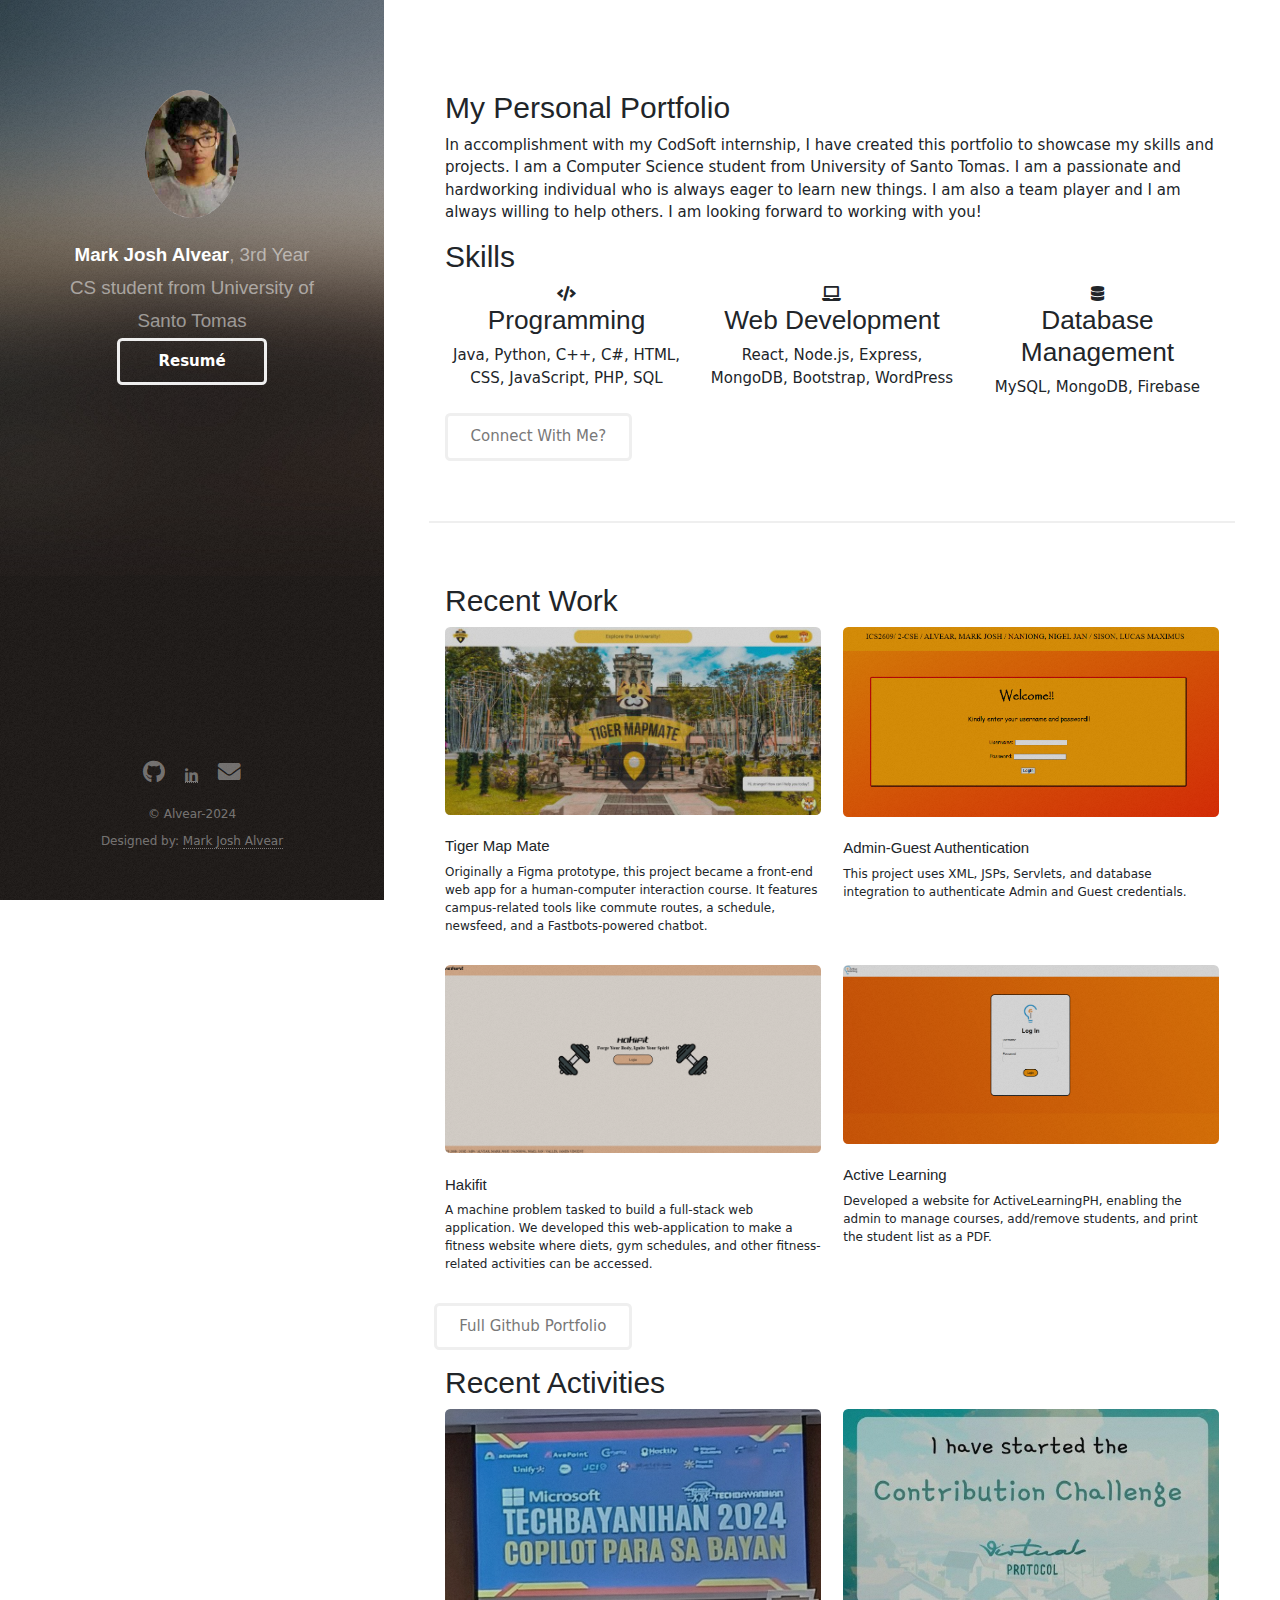
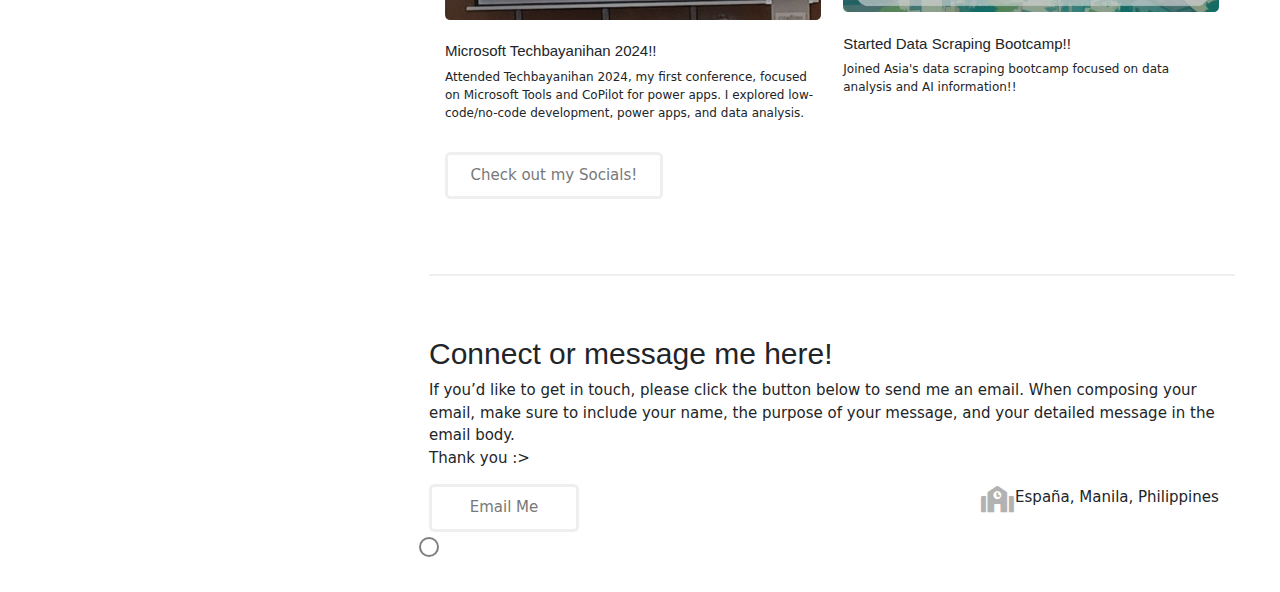
<file: CODSOFT/Portfolio/CODSOFT/index.html>
<!DOCTYPE HTML>
<!--
	Alvear Portfolio by Mark Josh Alvear, some important notes:
	Bootsrap, W3.CSS, and jQuery are used in this project.
	As well as the font-awesome icons.
	Animate.css is also used for the animations.
-->
<html>

<head>
	<title>Alvear Portfolio</title>
	<meta charset="utf-8" />
	<meta name="viewport" content="width=device-width, initial-scale=1, user-scalable=no" />
	<link rel="stylesheet" href="assets/css/main.css" />
	<link rel="stylesheet" href="https://www.w3schools.com/w3css/4/w3.css">
	<link rel="stylesheet" href="https://cdnjs.cloudflare.com/ajax/libs/animate.css/4.1.1/animate.min.css" />
	<link rel="stylesheet" href="https://maxcdn.bootstrapcdn.com/font-awesome/4.4.0/css/font-awesome.min.css">
	<link href="https://cdn.jsdelivr.net/npm/bootstrap@5.3.3/dist/css/bootstrap.min.css" rel="stylesheet"
		integrity="sha384-QWTKZyjpPEjISv5WaRU9OFeRpok6YctnYmDr5pNlyT2bRjXh0JMhjY6hW+ALEwIH" crossorigin="anonymous">
</head>

<body class="is-preload">
	<header id="header">
		<div class="w3-container w3-center w3-animate-top ">

			<div class="inner">
				<a href="#" class="image avatar"><img src="images/avatar.jpg" alt="" /></a>
				<h1><strong>Mark Josh Alvear</strong>, 3rd Year<br />
					CS student from University of Santo Tomas<br /></h1>
			</div>
			<div class="w3-container w3-animate-opacity">
				<a href="images/resume/MarkJoshAlvear-CV.pdf" class="button" download="MarkJoshAlvear-CV.pdf">
					<strong>Resumé</strong>
				</a>
			</div>
		</div>
	</header>
	<div id="main">


		<section id="one">
			<div class="w3-container w3-animate-opacity">
				<header class="major">
					<h2>My Personal Portfolio</h2>
				</header>
				<p>In accomplishment with my CodSoft internship, I have created this portfolio to showcase my skills and
					projects. I am a Computer Science student from University of Santo Tomas. I am a passionate and
					hardworking individual who is always eager to learn new things. I am also a team player and I am
					always willing to help others. I am looking forward to working with you!</p>
			</div>
			<header class="major">
				<div class="w3-container w3-animate-opacity">
					<h2>Skills</h2>
				</div>
			</header>
			<div class="w3-container w3-center w3-animate-opacity">
				<div class="row">
					<article class="col-4 col-12-xsmall">
						<span class="icon solid fa-code"></span>
						<h3>Programming</h3>
						<p>Java, Python, C++, C#, HTML, CSS, JavaScript, PHP, SQL</p>
					</article>
					<article class="col-4 col-12-xsmall">
						<span class="icon solid fa-laptop"></span>
						<h3>Web Development</h3>
						<p>React, Node.js, Express, MongoDB, Bootstrap, WordPress</p>
					</article>
					<article class="col-4 col-12-xsmall">
						<span class="icon solid fa-database"></span>
						<h3>Database Management</h3>
						<p>MySQL, MongoDB, Firebase</p>
					</article>
		</section>
		<div class="w3-container w3-animate-opacity">
		<a href="#three" class="button">Connect With Me?</a>
		</div>
		<section id="two">
			<div class="w3-container w3-animate-opacity">
				<h2>Recent Work</h2>
				<div class="row">
					<article class="col-6 col-12-xsmall work-item">
						<a href="images/fulls/01.jpg" class="image fit thumb"><img src="images/thumbs/01.jpg" /></a>
						<h3>Tiger Map Mate</h3>
						<p>Originally a Figma prototype, this project became a front-end web app for a human-computer
							interaction course. It features campus-related tools like commute routes, a schedule,
							newsfeed, and a Fastbots-powered chatbot.</p1>
					</article>
					<article class="col-6 col-12-xsmall work-item">
						<a href="images/fulls/02.jpg" class="image fit thumb"><img src="images/thumbs/02.jpg" /></a>
						<h3>Admin-Guest Authentication</h3>
						<p>This project uses XML, JSPs, Servlets, and database integration to authenticate Admin and
							Guest credentials.</p1>
					</article>
					<article class="col-6 col-12-xsmall work-item">
						<a href="images/fulls/03.jpg" class="image fit thumb"><img src="images/thumbs/03.jpg" /></a>
						<h3>Hakifit</h3>
						<p>A machine problem tasked to build a full-stack web application. We developed this
							web-application to make a fitness website where
							diets, gym schedules, and other fitness-related activities can be accessed.
							</p1>
					</article>
					<article class="col-6 col-12-xsmall work-item">
						<a href="images/fulls/04.jpg" class="image fit thumb"><img src="images/thumbs/04.jpg" /></a>
						<h3>Active Learning</h3>
						<p>Developed a website for ActiveLearningPH, enabling the admin to manage courses, add/remove
							students, and print the student list as a PDF.</p1>
					</article>
					<ul class="actions">
						<li><a href="https://github.com/Mejji " target="_blank" class="button">Full Github Portfolio</a>
						</li>
					</ul>
					<h2>Recent Activities</h2>
					<article class="col-6 col-12-xsmall work-item">
						<a href="images/fulls/05.jpg" class="image fit thumb"><img src="images/thumbs/05.jpg" /></a>
						<h3>Microsoft Techbayanihan 2024!!</h3>
						<p>Attended Techbayanihan 2024, my first conference, focused on Microsoft Tools and CoPilot for
							power apps. I explored low-code/no-code development, power apps, and data analysis.</p>
					</article>
					<article class="col-6 col-12-xsmall work-item">
						<a href="images/fulls/06.jpg" class="image fit thumb"><img src="images/thumbs/06.jpg" /></a>
						<h3>Started Data Scraping Bootcamp!!</h3>
						<p>Joined Asia's data scraping bootcamp focused on data analysis and AI information!!</p>
					</article>
				</div>
				<ul class="actions">
					<li><a href="https://linktr.ee/mejalvear" target="_blank" class="button">Check out my Socials!</a></li>
				</ul>
			</div>
		</section>

		<!-- Three -->
		<section id="three">
			<h2>Connect or message me here!</h2>
			<p>If you’d like to get in touch, please click the button below to send me an email. When composing your
				email, make sure to include your name, the purpose of your message, and your detailed message in the
				email body.<br> Thank you :><br></p>
			<div class="row">
				<div class="col-8 col-12-small">
					<ul class="actions">
						<li><a href="mailto: mjalvear45@gmail.com" class="button">Email Me</a>
					</ul>
				</div>
				<div class="col-4 col-12-small">
					<ul class="labeled-icons">
						<li>
							<h3 class="icon solid fa-school"><span class="label">Address</span></h3>
							España,
							Manila, Philippines
					</ul>
				</div>
			</div>
		</section>
		<div class="circle-cursor"></div>
		<script>
			document.addEventListener('mousemove', function (e) {
				const cursor = document.querySelector('.circle-cursor');
				const scrollX = window.scrollX || window.pageXOffset; // Get the horizontal scroll position
				const scrollY = window.scrollY || window.pageYOffset; // Get the vertical scroll position

				cursor.style.left = `${e.clientX + scrollX}px`;
				cursor.style.top = `${e.clientY + scrollY}px`;
			});

			// Track hovering over clickable elements
			document.querySelectorAll('.clickable').forEach(element => {
				element.addEventListener('mouseenter', function () {
					document.querySelector('.circle-cursor').style.backgroundColor = 'rgba(0, 0, 0, 0.5)';
					document.querySelector('.circle-cursor').style.borderColor = 'rgba(0, 0, 0, 0.5)';
				});

				element.addEventListener('mouseleave', function () {
					document.querySelector('.circle-cursor').style.backgroundColor = 'transparent';
					document.querySelector('.circle-cursor').style.borderColor = 'rgba(0, 0, 0, 0.5)';
				});
			});

			// Track hovering over the body to reset cursor style
			document.body.addEventListener('mouseenter', function () {
				document.querySelector('.circle-cursor').style.backgroundColor = 'transparent';
				document.querySelector('.circle-cursor').style.borderColor = 'rgba(0, 0, 0, 0.5)';
			});
		</script>
	</div>
	<footer id="footer">
		<div class="w3-container w3-center w3-animate-top">
			<div class="inner">
				<ul class="icons">
					<li><a href="https://github.com/Mejji" target="_blank" class="icon brands fa-github"><span
								class="label">Github</span></a></li>
					<li><a href="https://www.linkedin.com/in/markjoshalvear/" target="_blank"
							class="fa fa-linkedin"><span class="label"></span></a></li>
					<li><a href="mailto: mjalvear45@gmail.com" target="_blank" class="icon solid fa-envelope"><span
								class="label">Email</span></a></li>
				</ul>

				<ul class="copyright">
					<li>&copy; Alvear-2024</li>
					<li>Designed by: <a>Mark Josh Alvear</a></li>
				</ul>
			</div>
		</div>
	</footer>
	<script src="assets/js/jquery.min.js"></script>
	<script src="assets/js/jquery.poptrox.min.js"></script>
	<script src="assets/js/browser.min.js"></script>
	<script src="assets/js/breakpoints.min.js"></script>
	<script src="assets/js/util.js"></script>
	<script src="assets/js/main.js"></script>

</body>

</html>
</file>
<file: CODSOFT/Portfolio/CODSOFT/assets/css/main.css>
@import url("fontawesome-all.min.css");
@import url("https://fonts.googleapis.com/css?family=Source+Sans+Pro:400,400italic");

html,
body,
div,
span,
applet,
object,
iframe,
h1,
h2,
h3,
h4,
h5,
h6,
p,
blockquote,
pre,
a,
abbr,
acronym,
address,
big,
cite,
code,
del,
dfn,
em,
img,
ins,
kbd,
q,
s,
samp,
small,
strike,
strong,
sub,
sup,
tt,
var,
b,
u,
i,
center,
dl,
dt,
dd,
ol,
ul,
li,
fieldset,
form,
label,
legend,
table,
caption,
tbody,
tfoot,
thead,
tr,
th,
td,
article,
aside,
canvas,
details,
embed,
figure,
figcaption,
footer,
header,
hgroup,
menu,
nav,
output,
ruby,
section,
summary,
time,
mark,
audio,
video {
	margin: 0;
	padding: 0;
	border: 0;
	font-size: 100%;
	font: inherit;
	vertical-align: baseline;
}

article,
aside,
details,
figcaption,
figure,
footer,
header,
hgroup,
menu,
nav,
section {
	display: block;
}

body {
	line-height: 1;
}

ol,
ul {
	list-style: none;
}

blockquote,
q {
	quotes: none;
}

blockquote:before,
blockquote:after,
q:before,
q:after {
	content: '';
	content: none;
}

table {
	border-collapse: collapse;
	border-spacing: 0;
}

body {
	-webkit-text-size-adjust: none;
}

mark {
	background-color: transparent;
	color: inherit;
}

input::-moz-focus-inner {
	border: 0;
	padding: 0;
}

input,
select,
textarea {
	-moz-appearance: none;
	-webkit-appearance: none;
	-ms-appearance: none;
	appearance: none;
}


/* W3-schools Animation */
.w3-animate-top {
	animation-timing-function: 4s ease;
}

.container {
	display: flex;
	justify-content: center;
	align-items: center;
	height: 100vh;
	overflow: hidden;
	position: relative;
}

@keyframes slide-in-from-top {
	from {
		transform: translateY(-100%);
		opacity: 0;
	}

	to {
		transform: translateY(0);
		opacity: 1;
	}
}

/* Slide-in class */
.slide-in {
	animation: slide-in-from-top 0.5s ease-out;
	background-color: #f1f1f1;
	padding: 20px;
	border: 1px solid #ddd;
	border-radius: 4px;
	box-shadow: 0px 4px 8px rgba(0, 0, 0, 0.1);
	position: absolute;
	top: 50%;
	left: 50%;
	transform: translate(-50%, -50%);
}

/* Circle Animation */
.circle-cursor {
	position: absolute;
	width: 20px;
	height: 20px;
	border-radius: 50%;
	border: 2px solid rgba(0, 0, 0, 0.5);
	background-color: transparent;
	pointer-events: none;
	transform: translate(-50%, -50%);
	z-index: 1000;
	transition: background-color 0.2s, border-color 0.2s;
}

.clickable {
	display: inline-block;
	margin: 50px;
	padding: 10px 20px;
	background-color: #007BFF;
	color: white;
	text-align: center;
	cursor: pointer;
}

html {
	box-sizing: border-box;
}

*,
*:before,
*:after {
	box-sizing: inherit;
}

body {
	background: #fff;
}

body.is-preload *,
body.is-preload *:before,
body.is-preload *:after {
	-moz-animation: none !important;
	-webkit-animation: none !important;
	-ms-animation: none !important;
	animation: none !important;
	-moz-transition: none !important;
	-webkit-transition: none !important;
	-ms-transition: none !important;
	transition: none !important;
}

body,
input,
select,
textarea {
	color: #a2a2a2;
	font-family: "Source Sans Pro", Helvetica, sans-serif;
	font-size: 16pt;
	font-weight: 400;
	line-height: 1.75em;
}

a {
	-moz-transition: color 0.2s ease-in-out, border-color 0.2s ease-in-out;
	-webkit-transition: color 0.2s ease-in-out, border-color 0.2s ease-in-out;
	-ms-transition: color 0.2s ease-in-out, border-color 0.2s ease-in-out;
	transition: color 0.2s ease-in-out, border-color 0.2s ease-in-out;
	border-bottom: dotted 1px;
	color: #49bf9d;
	text-decoration: none;
}

a:hover {
	border-bottom-color: transparent;
	color: #49bf9d !important;
	text-decoration: none;
}

strong,
b {
	color: #787878;
	font-weight: 400;
}

em,
i {
	font-style: italic;
}

p {
	margin: 0 0 2em 0;
}

p1 {
	margin: 0 0 2em 0;
	text-align: justify;
	text-justify: inter-word;
}

h1,
h2,
h3,
h4,
h5,
h6 {
	color: #787878;
	font-weight: 400;
	line-height: 1em;
	margin: 0 0 1em 0;
}

h1 a,
h2 a,
h3 a,
h4 a,
h5 a,
h6 a {
	color: inherit;
	text-decoration: none;
}

h1 {
	font-size: 2em;
	line-height: 1.5em;
}

h2 {
	font-size: 1.5em;
	line-height: 1.5em;
}

h3 {
	font-size: 1.25em;
	line-height: 1.5em;
}

h4 {
	font-size: 1.1em;
	line-height: 1.5em;
}

h5 {
	font-size: 0.9em;
	line-height: 1.5em;
}

h6 {
	font-size: 0.7em;
	line-height: 1.5em;
}

sub {
	font-size: 0.8em;
	position: relative;
	top: 0.5em;
}

sup {
	font-size: 0.8em;
	position: relative;
	top: -0.5em;
}

hr {
	border: 0;
	border-bottom: solid 2px #efefef;
	margin: 2em 0;
}

hr.major {
	margin: 3em 0;
}

blockquote {
	border-left: solid 6px #efefef;
	font-style: italic;
	margin: 0 0 2em 0;
	padding: 0.5em 0 0.5em 1.5em;
}

code {
	background: #f7f7f7;
	border-radius: 0.35em;
	border: solid 2px #efefef;
	font-family: "Courier New", monospace;
	font-size: 0.9em;
	margin: 0 0.25em;
	padding: 0.25em 0.65em;
}

pre {
	-webkit-overflow-scrolling: touch;
	font-family: "Courier New", monospace;
	font-size: 0.9em;
	margin: 0 0 2em 0;
}

pre code {
	display: block;
	line-height: 1.75em;
	padding: 1em 1.5em;
	overflow-x: auto;
}

.align-left {
	text-align: left;
}

.align-center {
	text-align: center;
}

.align-right {
	text-align: right;
}

/* Container */

.container {
	margin: 0 auto;
	max-width: calc(100% - 4em);
	width: 100%;
}

.container.xsmall {
	width: 25%;
}

.container.small {
	width: 50%;
}

.container.medium {
	width: 75%;
}

.container.large {
	width: 125%;
}

.container.xlarge {
	width: 150%;
}

.container.max {
	width: 100%;
}

@media screen and (max-width: 980px) {

	.container {
		width: 100% !important;
		max-width: 100% !important;
	}

}

@media screen and (max-width: 480px) {

	.container {
		max-width: calc(100% - 3em);
	}

}

/* Row */

.row {
	display: flex;
	flex-wrap: wrap;
	box-sizing: border-box;
	align-items: stretch;
}

.row>* {
	box-sizing: border-box;
}

.row.gtr-uniform>*> :last-child {
	margin-bottom: 0;
}

.row.aln-left {
	justify-content: flex-start;
}

.row.aln-center {
	justify-content: center;
}

.row.aln-right {
	justify-content: flex-end;
}

.row.aln-top {
	align-items: flex-start;
}

.row.aln-middle {
	align-items: center;
}

.row.aln-bottom {
	align-items: flex-end;
}

.row>.imp {
	order: -1;
}

.row>.col-1 {
	width: 8.33333%;
}

.row>.off-1 {
	margin-left: 8.33333%;
}

.row>.col-2 {
	width: 16.66667%;
}

.row>.off-2 {
	margin-left: 16.66667%;
}

.row>.col-3 {
	width: 25%;
}

.row>.off-3 {
	margin-left: 25%;
}

.row>.col-4 {
	width: 33.33333%;
}

.row>.off-4 {
	margin-left: 33.33333%;
}

.row>.col-5 {
	width: 41.66667%;
}

.row>.off-5 {
	margin-left: 41.66667%;
}

.row>.col-6 {
	width: 50%;
}

.row>.off-6 {
	margin-left: 50%;
}

.row>.col-7 {
	width: 58.33333%;
}

.row>.off-7 {
	margin-left: 58.33333%;
}

.row>.col-8 {
	width: 66.66667%;
}

.row>.off-8 {
	margin-left: 66.66667%;
}

.row>.col-9 {
	width: 75%;
}

.row>.off-9 {
	margin-left: 75%;
}

.row>.col-10 {
	width: 83.33333%;
}

.row>.off-10 {
	margin-left: 83.33333%;
}

.row>.col-11 {
	width: 91.66667%;
}

.row>.off-11 {
	margin-left: 91.66667%;
}

.row>.col-12 {
	width: 100%;
}

.row>.off-12 {
	margin-left: 100%;
}

.row.gtr-0 {
	margin-top: 0;
	margin-left: 0em;
}

.row.gtr-0>* {
	padding: 0 0 0 0em;
}

.row.gtr-0.gtr-uniform {
	margin-top: 0em;
}

.row.gtr-0.gtr-uniform>* {
	padding-top: 0em;
}

.row.gtr-25 {
	margin-top: 0;
	margin-left: -0.625em;
}

.row.gtr-25>* {
	padding: 0 0 0 0.625em;
}

.row.gtr-25.gtr-uniform {
	margin-top: -0.625em;
}

.row.gtr-25.gtr-uniform>* {
	padding-top: 0.625em;
}

.row.gtr-50 {
	margin-top: 0;
	margin-left: -1.25em;
}

.row.gtr-50>* {
	padding: 0 0 0 1.25em;
}

.row.gtr-50.gtr-uniform {
	margin-top: -1.25em;
}

.row.gtr-50.gtr-uniform>* {
	padding-top: 1.25em;
}

.row {
	margin-top: 0;
	margin-left: -2.5em;
}

.row>* {
	padding: 0 0 0 2.5em;
}

.row.gtr-uniform {
	margin-top: -2.5em;
}

.row.gtr-uniform>* {
	padding-top: 2.5em;
}

.row.gtr-150 {
	margin-top: 0;
	margin-left: -3.75em;
}

.row.gtr-150>* {
	padding: 0 0 0 3.75em;
}

.row.gtr-150.gtr-uniform {
	margin-top: -3.75em;
}

.row.gtr-150.gtr-uniform>* {
	padding-top: 3.75em;
}

.row.gtr-200 {
	margin-top: 0;
	margin-left: -5em;
}

.row.gtr-200>* {
	padding: 0 0 0 5em;
}

.row.gtr-200.gtr-uniform {
	margin-top: -5em;
}

.row.gtr-200.gtr-uniform>* {
	padding-top: 5em;
}

@media screen and (max-width: 1800px) {

	.row {
		display: flex;
		flex-wrap: wrap;
		box-sizing: border-box;
		align-items: stretch;
	}

	.row>* {
		box-sizing: border-box;
	}

	.row.gtr-uniform>*> :last-child {
		margin-bottom: 0;
	}

	.row.aln-left {
		justify-content: flex-start;
	}

	.row.aln-center {
		justify-content: center;
	}

	.row.aln-right {
		justify-content: flex-end;
	}

	.row.aln-top {
		align-items: flex-start;
	}

	.row.aln-middle {
		align-items: center;
	}

	.row.aln-bottom {
		align-items: flex-end;
	}

	.row>.imp-xlarge {
		order: -1;
	}

	.row>.col-1-xlarge {
		width: 8.33333%;
	}

	.row>.off-1-xlarge {
		margin-left: 8.33333%;
	}

	.row>.col-2-xlarge {
		width: 16.66667%;
	}

	.row>.off-2-xlarge {
		margin-left: 16.66667%;
	}

	.row>.col-3-xlarge {
		width: 25%;
	}

	.row>.off-3-xlarge {
		margin-left: 25%;
	}

	.row>.col-4-xlarge {
		width: 33.33333%;
	}

	.row>.off-4-xlarge {
		margin-left: 33.33333%;
	}

	.row>.col-5-xlarge {
		width: 41.66667%;
	}

	.row>.off-5-xlarge {
		margin-left: 41.66667%;
	}

	.row>.col-6-xlarge {
		width: 50%;
	}

	.row>.off-6-xlarge {
		margin-left: 50%;
	}

	.row>.col-7-xlarge {
		width: 58.33333%;
	}

	.row>.off-7-xlarge {
		margin-left: 58.33333%;
	}

	.row>.col-8-xlarge {
		width: 66.66667%;
	}

	.row>.off-8-xlarge {
		margin-left: 66.66667%;
	}

	.row>.col-9-xlarge {
		width: 75%;
	}

	.row>.off-9-xlarge {
		margin-left: 75%;
	}

	.row>.col-10-xlarge {
		width: 83.33333%;
	}

	.row>.off-10-xlarge {
		margin-left: 83.33333%;
	}

	.row>.col-11-xlarge {
		width: 91.66667%;
	}

	.row>.off-11-xlarge {
		margin-left: 91.66667%;
	}

	.row>.col-12-xlarge {
		width: 100%;
	}

	.row>.off-12-xlarge {
		margin-left: 100%;
	}

	.row.gtr-0 {
		margin-top: 0;
		margin-left: 0em;
	}

	.row.gtr-0>* {
		padding: 0 0 0 0em;
	}

	.row.gtr-0.gtr-uniform {
		margin-top: 0em;
	}

	.row.gtr-0.gtr-uniform>* {
		padding-top: 0em;
	}

	.row.gtr-25 {
		margin-top: 0;
		margin-left: -0.625em;
	}

	.row.gtr-25>* {
		padding: 0 0 0 0.625em;
	}

	.row.gtr-25.gtr-uniform {
		margin-top: -0.625em;
	}

	.row.gtr-25.gtr-uniform>* {
		padding-top: 0.625em;
	}

	.row.gtr-50 {
		margin-top: 0;
		margin-left: -1.25em;
	}

	.row.gtr-50>* {
		padding: 0 0 0 1.25em;
	}

	.row.gtr-50.gtr-uniform {
		margin-top: -1.25em;
	}

	.row.gtr-50.gtr-uniform>* {
		padding-top: 1.25em;
	}

	.row {
		margin-top: 0;
		margin-left: -2.5em;
	}

	.row>* {
		padding: 0 0 0 2.5em;
	}

	.row.gtr-uniform {
		margin-top: -2.5em;
	}

	.row.gtr-uniform>* {
		padding-top: 2.5em;
	}

	.row.gtr-150 {
		margin-top: 0;
		margin-left: -3.75em;
	}

	.row.gtr-150>* {
		padding: 0 0 0 3.75em;
	}

	.row.gtr-150.gtr-uniform {
		margin-top: -3.75em;
	}

	.row.gtr-150.gtr-uniform>* {
		padding-top: 3.75em;
	}

	.row.gtr-200 {
		margin-top: 0;
		margin-left: -5em;
	}

	.row.gtr-200>* {
		padding: 0 0 0 5em;
	}

	.row.gtr-200.gtr-uniform {
		margin-top: -5em;
	}

	.row.gtr-200.gtr-uniform>* {
		padding-top: 5em;
	}

}

@media screen and (max-width: 1280px) {

	.row {
		display: flex;
		flex-wrap: wrap;
		box-sizing: border-box;
		align-items: stretch;
	}

	.row>* {
		box-sizing: border-box;
	}

	.row.gtr-uniform>*> :last-child {
		margin-bottom: 0;
	}

	.row.aln-left {
		justify-content: flex-start;
	}

	.row.aln-center {
		justify-content: center;
	}

	.row.aln-right {
		justify-content: flex-end;
	}

	.row.aln-top {
		align-items: flex-start;
	}

	.row.aln-middle {
		align-items: center;
	}

	.row.aln-bottom {
		align-items: flex-end;
	}

	.row>.imp-large {
		order: -1;
	}

	.row>.col-1-large {
		width: 8.33333%;
	}

	.row>.off-1-large {
		margin-left: 8.33333%;
	}

	.row>.col-2-large {
		width: 16.66667%;
	}

	.row>.off-2-large {
		margin-left: 16.66667%;
	}

	.row>.col-3-large {
		width: 25%;
	}

	.row>.off-3-large {
		margin-left: 25%;
	}

	.row>.col-4-large {
		width: 33.33333%;
	}

	.row>.off-4-large {
		margin-left: 33.33333%;
	}

	.row>.col-5-large {
		width: 41.66667%;
	}

	.row>.off-5-large {
		margin-left: 41.66667%;
	}

	.row>.col-6-large {
		width: 50%;
	}

	.row>.off-6-large {
		margin-left: 50%;
	}

	.row>.col-7-large {
		width: 58.33333%;
	}

	.row>.off-7-large {
		margin-left: 58.33333%;
	}

	.row>.col-8-large {
		width: 66.66667%;
	}

	.row>.off-8-large {
		margin-left: 66.66667%;
	}

	.row>.col-9-large {
		width: 75%;
	}

	.row>.off-9-large {
		margin-left: 75%;
	}

	.row>.col-10-large {
		width: 83.33333%;
	}

	.row>.off-10-large {
		margin-left: 83.33333%;
	}

	.row>.col-11-large {
		width: 91.66667%;
	}

	.row>.off-11-large {
		margin-left: 91.66667%;
	}

	.row>.col-12-large {
		width: 100%;
	}

	.row>.off-12-large {
		margin-left: 100%;
	}

	.row.gtr-0 {
		margin-top: 0;
		margin-left: 0em;
	}

	.row.gtr-0>* {
		padding: 0 0 0 0em;
	}

	.row.gtr-0.gtr-uniform {
		margin-top: 0em;
	}

	.row.gtr-0.gtr-uniform>* {
		padding-top: 0em;
	}

	.row.gtr-25 {
		margin-top: 0;
		margin-left: -0.5em;
	}

	.row.gtr-25>* {
		padding: 0 0 0 0.5em;
	}

	.row.gtr-25.gtr-uniform {
		margin-top: -0.5em;
	}

	.row.gtr-25.gtr-uniform>* {
		padding-top: 0.5em;
	}

	.row.gtr-50 {
		margin-top: 0;
		margin-left: -1em;
	}

	.row.gtr-50>* {
		padding: 0 0 0 1em;
	}

	.row.gtr-50.gtr-uniform {
		margin-top: -1em;
	}

	.row.gtr-50.gtr-uniform>* {
		padding-top: 1em;
	}

	.row {
		margin-top: 0;
		margin-left: -2em;
	}

	.row>* {
		padding: 0 0 0 2em;
	}

	.row.gtr-uniform {
		margin-top: -2em;
	}

	.row.gtr-uniform>* {
		padding-top: 2em;
	}

	.row.gtr-150 {
		margin-top: 0;
		margin-left: -3em;
	}

	.row.gtr-150>* {
		padding: 0 0 0 3em;
	}

	.row.gtr-150.gtr-uniform {
		margin-top: -3em;
	}

	.row.gtr-150.gtr-uniform>* {
		padding-top: 3em;
	}

	.row.gtr-200 {
		margin-top: 0;
		margin-left: -4em;
	}

	.row.gtr-200>* {
		padding: 0 0 0 4em;
	}

	.row.gtr-200.gtr-uniform {
		margin-top: -4em;
	}

	.row.gtr-200.gtr-uniform>* {
		padding-top: 4em;
	}

}

@media screen and (max-width: 980px) {

	.row {
		display: flex;
		flex-wrap: wrap;
		box-sizing: border-box;
		align-items: stretch;
	}

	.row>* {
		box-sizing: border-box;
	}

	.row.gtr-uniform>*> :last-child {
		margin-bottom: 0;
	}

	.row.aln-left {
		justify-content: flex-start;
	}

	.row.aln-center {
		justify-content: center;
	}

	.row.aln-right {
		justify-content: flex-end;
	}

	.row.aln-top {
		align-items: flex-start;
	}

	.row.aln-middle {
		align-items: center;
	}

	.row.aln-bottom {
		align-items: flex-end;
	}

	.row>.imp-medium {
		order: -1;
	}

	.row>.col-1-medium {
		width: 8.33333%;
	}

	.row>.off-1-medium {
		margin-left: 8.33333%;
	}

	.row>.col-2-medium {
		width: 16.66667%;
	}

	.row>.off-2-medium {
		margin-left: 16.66667%;
	}

	.row>.col-3-medium {
		width: 25%;
	}

	.row>.off-3-medium {
		margin-left: 25%;
	}

	.row>.col-4-medium {
		width: 33.33333%;
	}

	.row>.off-4-medium {
		margin-left: 33.33333%;
	}

	.row>.col-5-medium {
		width: 41.66667%;
	}

	.row>.off-5-medium {
		margin-left: 41.66667%;
	}

	.row>.col-6-medium {
		width: 50%;
	}

	.row>.off-6-medium {
		margin-left: 50%;
	}

	.row>.col-7-medium {
		width: 58.33333%;
	}

	.row>.off-7-medium {
		margin-left: 58.33333%;
	}

	.row>.col-8-medium {
		width: 66.66667%;
	}

	.row>.off-8-medium {
		margin-left: 66.66667%;
	}

	.row>.col-9-medium {
		width: 75%;
	}

	.row>.off-9-medium {
		margin-left: 75%;
	}

	.row>.col-10-medium {
		width: 83.33333%;
	}

	.row>.off-10-medium {
		margin-left: 83.33333%;
	}

	.row>.col-11-medium {
		width: 91.66667%;
	}

	.row>.off-11-medium {
		margin-left: 91.66667%;
	}

	.row>.col-12-medium {
		width: 100%;
	}

	.row>.off-12-medium {
		margin-left: 100%;
	}

	.row.gtr-0 {
		margin-top: 0;
		margin-left: 0em;
	}

	.row.gtr-0>* {
		padding: 0 0 0 0em;
	}

	.row.gtr-0.gtr-uniform {
		margin-top: 0em;
	}

	.row.gtr-0.gtr-uniform>* {
		padding-top: 0em;
	}

	.row.gtr-25 {
		margin-top: 0;
		margin-left: -0.5em;
	}

	.row.gtr-25>* {
		padding: 0 0 0 0.5em;
	}

	.row.gtr-25.gtr-uniform {
		margin-top: -0.5em;
	}

	.row.gtr-25.gtr-uniform>* {
		padding-top: 0.5em;
	}

	.row.gtr-50 {
		margin-top: 0;
		margin-left: -1em;
	}

	.row.gtr-50>* {
		padding: 0 0 0 1em;
	}

	.row.gtr-50.gtr-uniform {
		margin-top: -1em;
	}

	.row.gtr-50.gtr-uniform>* {
		padding-top: 1em;
	}

	.row {
		margin-top: 0;
		margin-left: -2em;
	}

	.row>* {
		padding: 0 0 0 2em;
	}

	.row.gtr-uniform {
		margin-top: -2em;
	}

	.row.gtr-uniform>* {
		padding-top: 2em;
	}

	.row.gtr-150 {
		margin-top: 0;
		margin-left: -3em;
	}

	.row.gtr-150>* {
		padding: 0 0 0 3em;
	}

	.row.gtr-150.gtr-uniform {
		margin-top: -3em;
	}

	.row.gtr-150.gtr-uniform>* {
		padding-top: 3em;
	}

	.row.gtr-200 {
		margin-top: 0;
		margin-left: -4em;
	}

	.row.gtr-200>* {
		padding: 0 0 0 4em;
	}

	.row.gtr-200.gtr-uniform {
		margin-top: -4em;
	}

	.row.gtr-200.gtr-uniform>* {
		padding-top: 4em;
	}

}

@media screen and (max-width: 736px) {

	.row {
		display: flex;
		flex-wrap: wrap;
		box-sizing: border-box;
		align-items: stretch;
	}

	.row>* {
		box-sizing: border-box;
	}

	.row.gtr-uniform>*> :last-child {
		margin-bottom: 0;
	}

	.row.aln-left {
		justify-content: flex-start;
	}

	.row.aln-center {
		justify-content: center;
	}

	.row.aln-right {
		justify-content: flex-end;
	}

	.row.aln-top {
		align-items: flex-start;
	}

	.row.aln-middle {
		align-items: center;
	}

	.row.aln-bottom {
		align-items: flex-end;
	}

	.row>.imp-small {
		order: -1;
	}

	.row>.col-1-small {
		width: 8.33333%;
	}

	.row>.off-1-small {
		margin-left: 8.33333%;
	}

	.row>.col-2-small {
		width: 16.66667%;
	}

	.row>.off-2-small {
		margin-left: 16.66667%;
	}

	.row>.col-3-small {
		width: 25%;
	}

	.row>.off-3-small {
		margin-left: 25%;
	}

	.row>.col-4-small {
		width: 33.33333%;
	}

	.row>.off-4-small {
		margin-left: 33.33333%;
	}

	.row>.col-5-small {
		width: 41.66667%;
	}

	.row>.off-5-small {
		margin-left: 41.66667%;
	}

	.row>.col-6-small {
		width: 50%;
	}

	.row>.off-6-small {
		margin-left: 50%;
	}

	.row>.col-7-small {
		width: 58.33333%;
	}

	.row>.off-7-small {
		margin-left: 58.33333%;
	}

	.row>.col-8-small {
		width: 66.66667%;
	}

	.row>.off-8-small {
		margin-left: 66.66667%;
	}

	.row>.col-9-small {
		width: 75%;
	}

	.row>.off-9-small {
		margin-left: 75%;
	}

	.row>.col-10-small {
		width: 83.33333%;
	}

	.row>.off-10-small {
		margin-left: 83.33333%;
	}

	.row>.col-11-small {
		width: 91.66667%;
	}

	.row>.off-11-small {
		margin-left: 91.66667%;
	}

	.row>.col-12-small {
		width: 100%;
	}

	.row>.off-12-small {
		margin-left: 100%;
	}

	.row.gtr-0 {
		margin-top: 0;
		margin-left: 0em;
	}

	.row.gtr-0>* {
		padding: 0 0 0 0em;
	}

	.row.gtr-0.gtr-uniform {
		margin-top: 0em;
	}

	.row.gtr-0.gtr-uniform>* {
		padding-top: 0em;
	}

	.row.gtr-25 {
		margin-top: 0;
		margin-left: -0.375em;
	}

	.row.gtr-25>* {
		padding: 0 0 0 0.375em;
	}

	.row.gtr-25.gtr-uniform {
		margin-top: -0.375em;
	}

	.row.gtr-25.gtr-uniform>* {
		padding-top: 0.375em;
	}

	.row.gtr-50 {
		margin-top: 0;
		margin-left: -0.75em;
	}

	.row.gtr-50>* {
		padding: 0 0 0 0.75em;
	}

	.row.gtr-50.gtr-uniform {
		margin-top: -0.75em;
	}

	.row.gtr-50.gtr-uniform>* {
		padding-top: 0.75em;
	}

	.row {
		margin-top: 0;
		margin-left: -1.5em;
	}

	.row>* {
		padding: 0 0 0 1.5em;
	}

	.row.gtr-uniform {
		margin-top: -1.5em;
	}

	.row.gtr-uniform>* {
		padding-top: 1.5em;
	}

	.row.gtr-150 {
		margin-top: 0;
		margin-left: -2.25em;
	}

	.row.gtr-150>* {
		padding: 0 0 0 2.25em;
	}

	.row.gtr-150.gtr-uniform {
		margin-top: -2.25em;
	}

	.row.gtr-150.gtr-uniform>* {
		padding-top: 2.25em;
	}

	.row.gtr-200 {
		margin-top: 0;
		margin-left: -3em;
	}

	.row.gtr-200>* {
		padding: 0 0 0 3em;
	}

	.row.gtr-200.gtr-uniform {
		margin-top: -3em;
	}

	.row.gtr-200.gtr-uniform>* {
		padding-top: 3em;
	}

}

@media screen and (max-width: 480px) {

	.row {
		display: flex;
		flex-wrap: wrap;
		box-sizing: border-box;
		align-items: stretch;
	}

	.row>* {
		box-sizing: border-box;
	}

	.row.gtr-uniform>*> :last-child {
		margin-bottom: 0;
	}

	.row.aln-left {
		justify-content: flex-start;
	}

	.row.aln-center {
		justify-content: center;
	}

	.row.aln-right {
		justify-content: flex-end;
	}

	.row.aln-top {
		align-items: flex-start;
	}

	.row.aln-middle {
		align-items: center;
	}

	.row.aln-bottom {
		align-items: flex-end;
	}

	.row>.imp-xsmall {
		order: -1;
	}

	.row>.col-1-xsmall {
		width: 8.33333%;
	}

	.row>.off-1-xsmall {
		margin-left: 8.33333%;
	}

	.row>.col-2-xsmall {
		width: 16.66667%;
	}

	.row>.off-2-xsmall {
		margin-left: 16.66667%;
	}

	.row>.col-3-xsmall {
		width: 25%;
	}

	.row>.off-3-xsmall {
		margin-left: 25%;
	}

	.row>.col-4-xsmall {
		width: 33.33333%;
	}

	.row>.off-4-xsmall {
		margin-left: 33.33333%;
	}

	.row>.col-5-xsmall {
		width: 41.66667%;
	}

	.row>.off-5-xsmall {
		margin-left: 41.66667%;
	}

	.row>.col-6-xsmall {
		width: 50%;
	}

	.row>.off-6-xsmall {
		margin-left: 50%;
	}

	.row>.col-7-xsmall {
		width: 58.33333%;
	}

	.row>.off-7-xsmall {
		margin-left: 58.33333%;
	}

	.row>.col-8-xsmall {
		width: 66.66667%;
	}

	.row>.off-8-xsmall {
		margin-left: 66.66667%;
	}

	.row>.col-9-xsmall {
		width: 75%;
	}

	.row>.off-9-xsmall {
		margin-left: 75%;
	}

	.row>.col-10-xsmall {
		width: 83.33333%;
	}

	.row>.off-10-xsmall {
		margin-left: 83.33333%;
	}

	.row>.col-11-xsmall {
		width: 91.66667%;
	}

	.row>.off-11-xsmall {
		margin-left: 91.66667%;
	}

	.row>.col-12-xsmall {
		width: 100%;
	}

	.row>.off-12-xsmall {
		margin-left: 100%;
	}

	.row.gtr-0 {
		margin-top: 0;
		margin-left: 0em;
	}

	.row.gtr-0>* {
		padding: 0 0 0 0em;
	}

	.row.gtr-0.gtr-uniform {
		margin-top: 0em;
	}

	.row.gtr-0.gtr-uniform>* {
		padding-top: 0em;
	}

	.row.gtr-25 {
		margin-top: 0;
		margin-left: -0.375em;
	}

	.row.gtr-25>* {
		padding: 0 0 0 0.375em;
	}

	.row.gtr-25.gtr-uniform {
		margin-top: -0.375em;
	}

	.row.gtr-25.gtr-uniform>* {
		padding-top: 0.375em;
	}

	.row.gtr-50 {
		margin-top: 0;
		margin-left: -0.75em;
	}

	.row.gtr-50>* {
		padding: 0 0 0 0.75em;
	}

	.row.gtr-50.gtr-uniform {
		margin-top: -0.75em;
	}

	.row.gtr-50.gtr-uniform>* {
		padding-top: 0.75em;
	}

	.row {
		margin-top: 0;
		margin-left: -1.5em;
	}

	.row>* {
		padding: 0 0 0 1.5em;
	}

	.row.gtr-uniform {
		margin-top: -1.5em;
	}

	.row.gtr-uniform>* {
		padding-top: 1.5em;
	}

	.row.gtr-150 {
		margin-top: 0;
		margin-left: -2.25em;
	}

	.row.gtr-150>* {
		padding: 0 0 0 2.25em;
	}

	.row.gtr-150.gtr-uniform {
		margin-top: -2.25em;
	}

	.row.gtr-150.gtr-uniform>* {
		padding-top: 2.25em;
	}

	.row.gtr-200 {
		margin-top: 0;
		margin-left: -3em;
	}

	.row.gtr-200>* {
		padding: 0 0 0 3em;
	}

	.row.gtr-200.gtr-uniform {
		margin-top: -3em;
	}

	.row.gtr-200.gtr-uniform>* {
		padding-top: 3em;
	}

}

/* Section/Article */

section.special,
article.special {
	text-align: center;
}

header p {
	color: #b2b2b2;
	position: relative;
	margin: 0 0 1.5em 0;
}

header h2+p {
	font-size: 1.25em;
	margin-top: -1em;
	line-height: 1.5em;
}

header h3+p {
	font-size: 1.1em;
	margin-top: -0.8em;
	line-height: 1.5em;
}

header h4+p,
header h5+p,
header h6+p {
	font-size: 0.9em;
	margin-top: -0.6em;
	line-height: 1.5em;
}

header.major h2 {
	font-size: 2em;
}

/* Form */

form {
	margin: 0 0 2em 0;
}

label {
	color: #787878;
	display: block;
	font-size: 0.9em;
	font-weight: 400;
	margin: 0 0 1em 0;
}

input[type="text"],
input[type="password"],
input[type="email"],
select,
textarea {
	-moz-appearance: none;
	-webkit-appearance: none;
	-ms-appearance: none;
	appearance: none;
	background: #f7f7f7;
	border-radius: 0.35em;
	border: solid 2px transparent;
	color: inherit;
	display: block;
	outline: 0;
	padding: 0 0.75em;
	text-decoration: none;
	width: 100%;
}

input[type="text"]:invalid,
input[type="password"]:invalid,
input[type="email"]:invalid,
select:invalid,
textarea:invalid {
	box-shadow: none;
}

input[type="text"]:focus,
input[type="password"]:focus,
input[type="email"]:focus,
select:focus,
textarea:focus {
	border-color: #49bf9d;
}

select {
	background-image: url("data:image/svg+xml;charset=utf8,%3Csvg xmlns='http://www.w3.org/2000/svg' width='40' height='40' preserveAspectRatio='none' viewBox='0 0 40 40'%3E%3Cpath d='M9.4,12.3l10.4,10.4l10.4-10.4c0.2-0.2,0.5-0.4,0.9-0.4c0.3,0,0.6,0.1,0.9,0.4l3.3,3.3c0.2,0.2,0.4,0.5,0.4,0.9 c0,0.4-0.1,0.6-0.4,0.9L20.7,31.9c-0.2,0.2-0.5,0.4-0.9,0.4c-0.3,0-0.6-0.1-0.9-0.4L4.3,17.3c-0.2-0.2-0.4-0.5-0.4-0.9 c0-0.4,0.1-0.6,0.4-0.9l3.3-3.3c0.2-0.2,0.5-0.4,0.9-0.4S9.1,12.1,9.4,12.3z' fill='%23dfdfdf' /%3E%3C/svg%3E");
	background-size: 1.25rem;
	background-repeat: no-repeat;
	background-position: calc(100% - 1rem) center;
	height: 2.75em;
	padding-right: 2.75em;
	text-overflow: ellipsis;
}

select option {
	color: #787878;
	background: #fff;
}

select:focus::-ms-value {
	background-color: transparent;
}

select::-ms-expand {
	display: none;
}

input[type="text"],
input[type="password"],
input[type="email"],
select {
	height: 2.75em;
}

textarea {
	padding: 0.75em;
}

input[type="checkbox"],
input[type="radio"] {
	-moz-appearance: none;
	-webkit-appearance: none;
	-ms-appearance: none;
	appearance: none;
	display: block;
	float: left;
	margin-right: -2em;
	opacity: 0;
	width: 1em;
	z-index: -1;
}

input[type="checkbox"]+label,
input[type="radio"]+label {
	text-decoration: none;
	color: #a2a2a2;
	cursor: pointer;
	display: inline-block;
	font-size: 1em;
	font-weight: 400;
	padding-left: 2.4em;
	padding-right: 0.75em;
	position: relative;
}

input[type="checkbox"]+label:before,
input[type="radio"]+label:before {
	-moz-osx-font-smoothing: grayscale;
	-webkit-font-smoothing: antialiased;
	display: inline-block;
	font-style: normal;
	font-variant: normal;
	text-rendering: auto;
	line-height: 1;
	text-transform: none !important;
	font-family: 'Font Awesome 5 Free';
	font-weight: 900;
}

input[type="checkbox"]+label:before,
input[type="radio"]+label:before {
	background: #f7f7f7;
	border-radius: 0.35em;
	border: solid 2px transparent;
	content: '';
	display: inline-block;
	font-size: 0.8em;
	height: 2.0625em;
	left: 0;
	line-height: 1.85625em;
	position: absolute;
	text-align: center;
	top: 0;
	width: 2.0625em;
}

input[type="checkbox"]:checked+label:before,
input[type="radio"]:checked+label:before {
	background: #787878;
	border-color: #787878;
	color: #fff;
	content: '\f00c';
}

input[type="checkbox"]:focus+label:before,
input[type="radio"]:focus+label:before {
	border-color: #49bf9d;
}

input[type="checkbox"]+label:before {
	border-radius: 0.35em;
}

input[type="radio"]+label:before {
	border-radius: 100%;
}

::-webkit-input-placeholder {
	color: #b2b2b2 !important;
	opacity: 1.0;
}

:-moz-placeholder {
	color: #b2b2b2 !important;
	opacity: 1.0;
}

::-moz-placeholder {
	color: #b2b2b2 !important;
	opacity: 1.0;
}

:-ms-input-placeholder {
	color: #b2b2b2 !important;
	opacity: 1.0;
}

/* Box */

.box {
	border-radius: 0.35em;
	border: solid 2px #efefef;
	margin-bottom: 2em;
	padding: 1.5em;
}

.box> :last-child,
.box> :last-child> :last-child,
.box> :last-child> :last-child> :last-child {
	margin-bottom: 0;
}

.box.alt {
	border: 0;
	border-radius: 0;
	padding: 0;
}

/* Icon */

.icon {
	text-decoration: none;
	border-bottom: none;
	position: relative;
}

.icon:before {
	-moz-osx-font-smoothing: grayscale;
	-webkit-font-smoothing: antialiased;
	display: inline-block;
	font-style: normal;
	font-variant: normal;
	text-rendering: auto;
	line-height: 1;
	text-transform: none !important;
	font-family: 'Font Awesome 5 Free';
	font-weight: 400;
}

.icon>.label {
	display: none;
}

.icon:before {
	line-height: inherit;
}

.icon.solid:before {
	font-weight: 900;
}

.icon.brands:before {
	font-family: 'Font Awesome 5 Brands';
}

/* Image */

.image {
	border-radius: 0.35em;
	border: 0;
	display: inline-block;
	position: relative;
}

.image:before {
	-moz-transition: opacity 0.2s ease-in-out;
	-webkit-transition: opacity 0.2s ease-in-out;
	-ms-transition: opacity 0.2s ease-in-out;
	transition: opacity 0.2s ease-in-out;
	background: url("images/overlay.png");
	border-radius: 0.35em;
	content: '';
	display: block;
	height: 100%;
	left: 0;
	opacity: 0.5;
	position: absolute;
	top: 0;
	width: 100%;
}

.image.thumb {
	text-align: center;
}

.image.thumb:after {
	-moz-transition: opacity 0.2s ease-in-out;
	-webkit-transition: opacity 0.2s ease-in-out;
	-ms-transition: opacity 0.2s ease-in-out;
	transition: opacity 0.2s ease-in-out;
	border-radius: 0.35em;
	border: solid 3px rgba(255, 255, 255, 0.5);
	color: #fff;
	content: 'View';
	display: inline-block;
	font-size: 0.8em;
	font-weight: 400;
	left: 50%;
	line-height: 2.25em;
	margin: -1.25em 0 0 -3em;
	opacity: 0;
	padding: 0 1.5em;
	position: absolute;
	text-align: center;
	text-decoration: none;
	top: 50%;
	white-space: nowrap;
}

.image.thumb:hover:after {
	opacity: 1.0;
}

.image.thumb:hover:before {
	background: url("images/overlay.png"), url("images/overlay.png");
	opacity: 1.0;
}

.image img {
	border-radius: 0.35em;
	display: block;
}

.image.left {
	float: left;
	margin: 0 1.5em 1em 0;
	top: 0.25em;
}

.image.right {
	float: right;
	margin: 0 0 1em 1.5em;
	top: 0.25em;
}

.image.left,
.image.right {
	max-width: 40%;
}

.image.left img,
.image.right img {
	width: 100%;
}

.image.fit {
	display: block;
	margin: 0 0 2em 0;
	width: 100%;
}

.image.fit img {
	width: 100%;
}

.image.avatar {
	border-radius: 100%;
	background-color: #1f1815;
}

.image.avatar:before {
	display: none;
}

.image.avatar img {
	border-radius: 100%;
	width: 100%;
}

/* List */

ol {
	list-style: decimal;
	margin: 0 0 2em 0;
	padding-left: 1.25em;
}

ol li {
	padding-left: 0.25em;
}

ul {
	list-style: disc;
	margin: 0 0 2em 0;
	padding-left: 1em;
}

ul li {
	padding-left: 0.5em;
}

ul.alt {
	list-style: none;
	padding-left: 0;
}

ul.alt li {
	border-top: solid 2px #efefef;
	padding: 0.5em 0;
}

ul.alt li:first-child {
	border-top: 0;
	padding-top: 0;
}

dl {
	margin: 0 0 2em 0;
}

/* Icons */

ul.icons {
	cursor: default;
	list-style: none;
	padding-left: 0;
}

ul.icons li {
	display: inline-block;
	padding: 0 1em 0 0;
}

ul.icons li:last-child {
	padding-right: 0;
}

ul.icons li .icon:before {
	font-size: 1.5em;
}

/* Labeled Icons */

ul.labeled-icons {
	list-style: none;
	padding: 0;
}

ul.labeled-icons li {
	line-height: 1.75em;
	margin: 1.5em 0 0 0;
	padding-left: 2.25em;
	position: relative;
}

ul.labeled-icons li:first-child {
	margin-top: 0;
}

ul.labeled-icons li a {
	color: inherit;
}

ul.labeled-icons li h3 {
	color: #b2b2b2;
	left: 0;
	position: absolute;
	text-align: center;
	top: 0;
	width: 1em;
}

/* Actions */

ul.actions {
	display: -moz-flex;
	display: -webkit-flex;
	display: -ms-flex;
	display: flex;
	cursor: default;
	list-style: none;
	margin-left: -1em;
	padding-left: 0;
}

ul.actions li {
	padding: 0 0 0 1em;
	vertical-align: middle;
}

ul.actions.special {
	-moz-justify-content: center;
	-webkit-justify-content: center;
	-ms-justify-content: center;
	justify-content: center;
	width: 100%;
	margin-left: 0;
}

ul.actions.special li:first-child {
	padding-left: 0;
}

ul.actions.stacked {
	-moz-flex-direction: column;
	-webkit-flex-direction: column;
	-ms-flex-direction: column;
	flex-direction: column;
	margin-left: 0;
}

ul.actions.stacked li {
	padding: 1.3em 0 0 0;
}

ul.actions.stacked li:first-child {
	padding-top: 0;
}

ul.actions.fit {
	width: calc(100% + 1em);
}

ul.actions.fit li {
	-moz-flex-grow: 1;
	-webkit-flex-grow: 1;
	-ms-flex-grow: 1;
	flex-grow: 1;
	-moz-flex-shrink: 1;
	-webkit-flex-shrink: 1;
	-ms-flex-shrink: 1;
	flex-shrink: 1;
	width: 100%;
}

ul.actions.fit li>* {
	width: 100%;
}

ul.actions.fit.stacked {
	width: 100%;
}

@media screen and (max-width: 480px) {

	ul.actions:not(.fixed) {
		-moz-flex-direction: column;
		-webkit-flex-direction: column;
		-ms-flex-direction: column;
		flex-direction: column;
		margin-left: 0;
		width: 100% !important;
	}

	ul.actions:not(.fixed) li {
		-moz-flex-grow: 1;
		-webkit-flex-grow: 1;
		-ms-flex-grow: 1;
		flex-grow: 1;
		-moz-flex-shrink: 1;
		-webkit-flex-shrink: 1;
		-ms-flex-shrink: 1;
		flex-shrink: 1;
		padding: 1em 0 0 0;
		text-align: center;
		width: 100%;
	}

	ul.actions:not(.fixed) li>* {
		width: 100%;
	}

	ul.actions:not(.fixed) li:first-child {
		padding-top: 0;
	}

	ul.actions:not(.fixed) li input[type="submit"],
	ul.actions:not(.fixed) li input[type="reset"],
	ul.actions:not(.fixed) li input[type="button"],
	ul.actions:not(.fixed) li button,
	ul.actions:not(.fixed) li .button {
		width: 100%;
	}

	ul.actions:not(.fixed) li input[type="submit"].icon:before,
	ul.actions:not(.fixed) li input[type="reset"].icon:before,
	ul.actions:not(.fixed) li input[type="button"].icon:before,
	ul.actions:not(.fixed) li button.icon:before,
	ul.actions:not(.fixed) li .button.icon:before {
		margin-left: -0.5em;
	}

}

/* Table */

.table-wrapper {
	-webkit-overflow-scrolling: touch;
	overflow-x: auto;
}

table {
	margin: 0 0 2em 0;
	width: 100%;
}

table tbody tr {
	border: solid 1px #efefef;
	border-left: 0;
	border-right: 0;
}

table tbody tr:nth-child(2n + 1) {
	background-color: #f7f7f7;
}

table td {
	padding: 0.75em 0.75em;
}

table th {
	color: #787878;
	font-size: 0.9em;
	font-weight: 400;
	padding: 0 0.75em 0.75em 0.75em;
	text-align: left;
}

table thead {
	border-bottom: solid 2px #efefef;
}

table tfoot {
	border-top: solid 2px #efefef;
}

table.alt {
	border-collapse: separate;
}

table.alt tbody tr td {
	border: solid 2px #efefef;
	border-left-width: 0;
	border-top-width: 0;
}

table.alt tbody tr td:first-child {
	border-left-width: 2px;
}

table.alt tbody tr:first-child td {
	border-top-width: 2px;
}

table.alt thead {
	border-bottom: 0;
}

table.alt tfoot {
	border-top: 0;
}

/* Button */

input[type="submit"],
input[type="reset"],
input[type="button"],
.button {
	-moz-appearance: none;
	-webkit-appearance: none;
	-ms-appearance: none;
	appearance: none;
	-moz-transition: background-color 0.2s ease-in-out, color 0.2s ease-in-out, border-color 0.2s ease-in-out;
	-webkit-transition: background-color 0.2s ease-in-out, color 0.2s ease-in-out, border-color 0.2s ease-in-out;
	-ms-transition: background-color 0.2s ease-in-out, color 0.2s ease-in-out, border-color 0.2s ease-in-out;
	transition: background-color 0.2s ease-in-out, color 0.2s ease-in-out, border-color 0.2s ease-in-out;
	background-color: transparent;
	border-radius: 0.35em;
	border: solid 3px #efefef;
	color: #787878 !important;
	cursor: pointer;
	display: inline-block;
	font-weight: 400;
	height: 3.15em;
	height: calc(2.75em + 6px);
	line-height: 2.75em;
	min-width: 10em;
	padding: 0 1.5em;
	text-align: center;
	text-decoration: none;
	white-space: nowrap;
}

input[type="submit"]:hover,
input[type="reset"]:hover,
input[type="button"]:hover,
.button:hover {
	border-color: #49bf9d;
	color: #49bf9d !important;
}

input[type="submit"]:active,
input[type="reset"]:active,
input[type="button"]:active,
.button:active {
	background-color: rgba(73, 191, 157, 0.1);
	border-color: #49bf9d;
	color: #49bf9d !important;
}

input[type="submit"].icon,
input[type="reset"].icon,
input[type="button"].icon,
.button.icon {
	padding-left: 1.35em;
}

input[type="submit"].icon:before,
input[type="reset"].icon:before,
input[type="button"].icon:before,
.button.icon:before {
	margin-right: 0.5em;
}

input[type="submit"].fit,
input[type="reset"].fit,
input[type="button"].fit,
.button.fit {
	min-width: 0;
	width: 100%;
}

input[type="submit"].small,
input[type="reset"].small,
input[type="button"].small,
.button.small {
	font-size: 0.8em;
}

input[type="submit"].large,
input[type="reset"].large,
input[type="button"].large,
.button.large {
	font-size: 1.35em;
}

input[type="submit"].primary,
input[type="reset"].primary,
input[type="button"].primary,
.button.primary {
	background-color: #49bf9d;
	border-color: #49bf9d;
	color: #ffffff !important;
}

input[type="submit"].primary:hover,
input[type="reset"].primary:hover,
input[type="button"].primary:hover,
.button.primary:hover {
	background-color: #5cc6a7;
	border-color: #5cc6a7;
}

input[type="submit"].primary:active,
input[type="reset"].primary:active,
input[type="button"].primary:active,
.button.primary:active {
	background-color: #3eb08f;
	border-color: #3eb08f;
}

input[type="submit"].disabled,
input[type="submit"]:disabled,
input[type="reset"].disabled,
input[type="reset"]:disabled,
input[type="button"].disabled,
input[type="button"]:disabled,
.button.disabled,
.button:disabled {
	background-color: #e7e7e7 !important;
	border-color: #e7e7e7 !important;
	color: #b2b2b2 !important;
	cursor: default;
}

/* Work Item */

.work-item {
	margin: 0 0 2em 0;
}

.work-item .image {
	margin: 0 0 1.5em 0;
}

.work-item h3 {
	font-size: 1em;
	margin: 0 0 0.5em 0;
}

.work-item p {
	font-size: 0.8em;
	line-height: 1.5em;
	margin: 0;
}

/* Header */

#header {
	display: -moz-flex;
	display: -webkit-flex;
	display: -ms-flex;
	display: flex;
	-moz-flex-direction: column;
	-webkit-flex-direction: column;
	-ms-flex-direction: column;
	flex-direction: column;
	-moz-align-items: -moz-flex-end;
	-webkit-align-items: -webkit-flex-end;
	-ms-align-items: -ms-flex-end;
	align-items: flex-end;
	-moz-justify-content: space-between;
	-webkit-justify-content: space-between;
	-ms-justify-content: space-between;
	justify-content: space-between;
	background-color: #1f1815;
	background-attachment: scroll, scroll;
	background-image: url("images/overlay.png"), url("../../images/bg.jpg");
	background-position: top left, top left;
	background-repeat: repeat, no-repeat;
	background-size: auto, 150%;
	color: rgba(255, 255, 255, 0.5);
	height: 100%;
	left: 0;
	padding: 8em 4em;
	position: fixed;
	text-align: right;
	top: 0;
	width: 35%;
}

#header>* {
	-moz-flex-shrink: 0;
	-webkit-flex-shrink: 0;
	-ms-flex-shrink: 0;
	flex-shrink: 0;
	width: 100%;
}

#header>.inner {
	-moz-flex-grow: 1;
	-webkit-flex-grow: 1;
	-ms-flex-grow: 1;
	flex-grow: 1;
	margin: 0 0 2em 0;
}

#header strong,
#header b {
	color: #ffffff;
}

#header h2,
#header h3,
#header h4,
#header h5,
#header h6 {
	color: #ffffff;
}

#header h1 {
	color: rgba(255, 255, 255, 0.5);
	font-size: 1.35em;
	line-height: 1.75em;
	margin: 0;
}

#header .image.avatar {
	margin: 0 0 1em 0;
	width: 6.25em;
}

/* Footer */

#footer .icons {
	margin: 1em 0 0 0;
}

#footer .icons a {
	color: rgba(255, 255, 255, 0.4);
}

#footer .copyright {
	color: rgba(255, 255, 255, 0.4);
	font-size: 0.8em;
	list-style: none;
	margin: 1em 0 0 0;
	padding: 0;
}

#footer .copyright li {
	border-left: solid 1px rgba(255, 255, 255, 0.25);
	display: inline-block;
	line-height: 1em;
	margin-left: 0.75em;
	padding-left: 0.75em;
}

#footer .copyright li:first-child {
	border-left: 0;
	margin-left: 0;
	padding-left: 0;
}

#footer .copyright li a {
	color: inherit;
}

/* Main */

#main {
	margin-left: 35%;
	max-width: 54em;
	padding: 8em 4em 4em 4em;
	width: calc(100% - 35%);
}

#main>section {
	border-top: solid 2px #efefef;
	margin: 4em 0 0 0;
	padding: 4em 0 0 0;
}

#main>section:first-child {
	border-top: 0;
	margin-top: 0;
	padding-top: 0;
}

/* Poptrox */

@-moz-keyframes spin {
	0% {
		-moz-transform: rotate(0deg);
		-webkit-transform: rotate(0deg);
		-ms-transform: rotate(0deg);
		transform: rotate(0deg);
	}

	100% {
		-moz-transform: rotate(360deg);
		-webkit-transform: rotate(360deg);
		-ms-transform: rotate(360deg);
		transform: rotate(360deg);
	}
}

@-webkit-keyframes spin {
	0% {
		-moz-transform: rotate(0deg);
		-webkit-transform: rotate(0deg);
		-ms-transform: rotate(0deg);
		transform: rotate(0deg);
	}

	100% {
		-moz-transform: rotate(360deg);
		-webkit-transform: rotate(360deg);
		-ms-transform: rotate(360deg);
		transform: rotate(360deg);
	}
}

@-ms-keyframes spin {
	0% {
		-moz-transform: rotate(0deg);
		-webkit-transform: rotate(0deg);
		-ms-transform: rotate(0deg);
		transform: rotate(0deg);
	}

	100% {
		-moz-transform: rotate(360deg);
		-webkit-transform: rotate(360deg);
		-ms-transform: rotate(360deg);
		transform: rotate(360deg);
	}
}

@keyframes spin {
	0% {
		-moz-transform: rotate(0deg);
		-webkit-transform: rotate(0deg);
		-ms-transform: rotate(0deg);
		transform: rotate(0deg);
	}

	100% {
		-moz-transform: rotate(360deg);
		-webkit-transform: rotate(360deg);
		-ms-transform: rotate(360deg);
		transform: rotate(360deg);
	}
}

.poptrox-popup {
	-moz-box-sizing: content-box;
	-webkit-box-sizing: content-box;
	-ms-box-sizing: content-box;
	box-sizing: content-box;
	-webkit-tap-highlight-color: rgba(255, 255, 255, 0);
	background: #fff;
	border-radius: 0.35em;
	box-shadow: 0 0.1em 0.15em 0 rgba(0, 0, 0, 0.15);
	overflow: hidden;
	padding-bottom: 3em;
}

.poptrox-popup .loader {
	text-decoration: none;
	-moz-animation: spin 1s linear infinite;
	-webkit-animation: spin 1s linear infinite;
	-ms-animation: spin 1s linear infinite;
	animation: spin 1s linear infinite;
	font-size: 1.5em;
	height: 1em;
	left: 50%;
	line-height: 1em;
	margin: -0.5em 0 0 -0.5em;
	position: absolute;
	top: 50%;
	width: 1em;
}

.poptrox-popup .loader:before {
	-moz-osx-font-smoothing: grayscale;
	-webkit-font-smoothing: antialiased;
	display: inline-block;
	font-style: normal;
	font-variant: normal;
	text-rendering: auto;
	line-height: 1;
	text-transform: none !important;
	font-family: 'Font Awesome 5 Free';
	font-weight: 900;
}

.poptrox-popup .loader:before {
	content: '\f1ce';
}

.poptrox-popup .caption {
	background: #fff;
	bottom: 0;
	cursor: default;
	font-size: 0.9em;
	height: 3em;
	left: 0;
	line-height: 2.8em;
	position: absolute;
	text-align: center;
	width: 100%;
	z-index: 1;
}

.poptrox-popup .nav-next,
.poptrox-popup .nav-previous {
	text-decoration: none;
	-moz-transition: opacity 0.2s ease-in-out;
	-webkit-transition: opacity 0.2s ease-in-out;
	-ms-transition: opacity 0.2s ease-in-out;
	transition: opacity 0.2s ease-in-out;
	-webkit-tap-highlight-color: rgba(255, 255, 255, 0);
	background: rgba(0, 0, 0, 0.01);
	cursor: pointer;
	height: 100%;
	opacity: 0;
	position: absolute;
	top: 0;
	width: 50%;
}

.poptrox-popup .nav-next:before,
.poptrox-popup .nav-previous:before {
	-moz-osx-font-smoothing: grayscale;
	-webkit-font-smoothing: antialiased;
	display: inline-block;
	font-style: normal;
	font-variant: normal;
	text-rendering: auto;
	line-height: 1;
	text-transform: none !important;
	font-family: 'Font Awesome 5 Free';
	font-weight: 900;
}

.poptrox-popup .nav-next:before,
.poptrox-popup .nav-previous:before {
	color: #fff;
	font-size: 2.5em;
	height: 1em;
	line-height: 1em;
	margin-top: -0.75em;
	position: absolute;
	text-align: center;
	top: 50%;
	width: 1.5em;
}

.poptrox-popup .nav-next {
	right: 0;
}

.poptrox-popup .nav-next:before {
	content: '\f105';
	right: 0;
}

.poptrox-popup .nav-previous {
	left: 0;
}

.poptrox-popup .nav-previous:before {
	content: '\f104';
	left: 0;
}

.poptrox-popup .closer {
	text-decoration: none;
	-moz-transition: opacity 0.2s ease-in-out;
	-webkit-transition: opacity 0.2s ease-in-out;
	-ms-transition: opacity 0.2s ease-in-out;
	transition: opacity 0.2s ease-in-out;
	-webkit-tap-highlight-color: rgba(255, 255, 255, 0);
	color: #fff;
	height: 4em;
	line-height: 4em;
	opacity: 0;
	position: absolute;
	right: 0;
	text-align: center;
	top: 0;
	width: 4em;
	z-index: 2;
}

.poptrox-popup .closer:before {
	-moz-osx-font-smoothing: grayscale;
	-webkit-font-smoothing: antialiased;
	display: inline-block;
	font-style: normal;
	font-variant: normal;
	text-rendering: auto;
	line-height: 1;
	text-transform: none !important;
	font-family: 'Font Awesome 5 Free';
	font-weight: 900;
}

.poptrox-popup .closer:before {
	-moz-box-sizing: content-box;
	-webkit-box-sizing: content-box;
	-ms-box-sizing: content-box;
	box-sizing: content-box;
	border-radius: 100%;
	border: solid 3px rgba(255, 255, 255, 0.5);
	content: '\f00d';
	display: block;
	font-size: 1em;
	height: 1.75em;
	left: 50%;
	line-height: 1.75em;
	margin: -0.875em 0 0 -0.875em;
	position: absolute;
	top: 50%;
	width: 1.75em;
}

.poptrox-popup:hover .nav-next,
.poptrox-popup:hover .nav-previous {
	opacity: 0.5;
}

.poptrox-popup:hover .nav-next:hover,
.poptrox-popup:hover .nav-previous:hover {
	opacity: 1.0;
}

.poptrox-popup:hover .closer {
	opacity: 0.5;
}

.poptrox-popup:hover .closer:hover {
	opacity: 1.0;
}

/* Touch */

body.is-touch .image.thumb:before {
	opacity: 0.5 !important;
}

body.is-touch .image.thumb:after {
	display: none !important;
}

body.is-touch #header {
	background-attachment: scroll;
	background-size: auto, cover;
}

body.is-touch .poptrox-popup .nav-next,
body.is-touch .poptrox-popup .nav-previous,
body.is-touch .poptrox-popup .closer {
	opacity: 1.0 !important;
}

/* XLarge */

@media screen and (max-width: 1800px) {

	/* Basic */

	body,
	input,
	select,
	textarea {
		font-size: 12pt;
	}

}

/* Large */

@media screen and (max-width: 1280px) {

	/* Header */

	#header {
		padding: 6em 3em 3em 3em;
		width: 30%;
	}

	#header h1 {
		font-size: 1.25em;
	}

	#header h1 br {
		display: none;
	}

	#header>.inner {
		margin-bottom: 0;
	}

	/* Footer */

	#footer .copyright li {
		border-left-width: 0;
		display: block;
		line-height: 2.25em;
		margin-left: 0;
		padding-left: 0;
	}

	/* Main */

	#main {
		margin-left: 30%;
		max-width: none;
		padding: 6em 3em 3em 3em;
		width: calc(100% - 30%);
	}

}

/* Medium */

@media screen and (max-width: 980px) {

	/* Basic */

	h1 br,
	h2 br,
	h3 br,
	h4 br,
	h5 br,
	h6 br {
		display: none;
	}

	/* List */

	ul.icons li .icon {
		font-size: 1.25em;
	}

	/* Header */

	#header {
		background-attachment: scroll;
		background-position: top left, center center;
		background-size: auto, cover;
		left: auto;
		padding: 6em 4em;
		position: relative;
		text-align: center;
		top: auto;
		width: 100%;
		display: block;
	}

	#header h1 {
		font-size: 1.75em;
	}

	#header h1 br {
		display: inline;
	}

	/* Footer */

	#footer {
		background-attachment: scroll;
		background-color: #1f1815;
		background-image: url("images/overlay.png"), url("../../images/bg.jpg");
		background-position: top left, bottom center;
		background-repeat: repeat, no-repeat;
		background-size: auto, cover;
		bottom: auto;
		left: auto;
		padding: 4em 4em 6em 4em;
		position: relative;
		text-align: center;
		width: 100%;
	}

	#footer .icons {
		margin: 0 0 1em 0;
	}

	#footer .copyright {
		margin: 0 0 1em 0;
	}

	#footer .copyright li {
		border-left-width: 1px;
		display: inline-block;
		line-height: 1em;
		margin-left: 0.75em;
		padding-left: 0.75em;
	}

	/* Main */

	#main {
		margin: 0;
		padding: 6em 4em;
		width: 100%;
	}

}

/* Small */

@media screen and (max-width: 736px) {

	/* Basic */

	h1 {
		font-size: 1.5em;
	}

	h2 {
		font-size: 1.2em;
	}

	h3 {
		font-size: 1em;
	}

	/* Section/Article */

	section.special,
	article.special {
		text-align: center;
	}

	header.major h2 {
		font-size: 1.35em;
	}

	/* List */

	ul.labeled-icons li {
		padding-left: 2em;
	}

	ul.labeled-icons li h3 {
		line-height: 1.75em;
	}

	/* Header */

	#header {
		padding: 2.25em 1.5em;
	}

	#header h1 {
		font-size: 1.35em;
	}

	/* Footer */

	#footer {
		padding: 2.25em 1.5em;
	}

	/* Main */

	#main {
		padding: 2.25em 1.5em 0.25em 1.5em;
	}

	#main>section {
		margin: 2.25em 0 0 0;
		padding: 2.25em 0 0 0;
	}

	/* Poptrox */

	.poptrox-popup {
		border-radius: 0;
	}

	.poptrox-popup .nav-next:before,
	.poptrox-popup .nav-previous:before {
		margin-top: -1em;
	}

}

/* XSmall */

@media screen and (max-width: 480px) {

	/* Header */

	#header {
		padding: 4.5em 1.5em;
	}

	#header h1 br {
		display: none;
	}

	/* Footer */

	#footer .copyright li {
		border-left-width: 0;
		display: block;
		line-height: 2.25em;
		margin-left: 0;
		padding-left: 0;
	}

}
</file>
